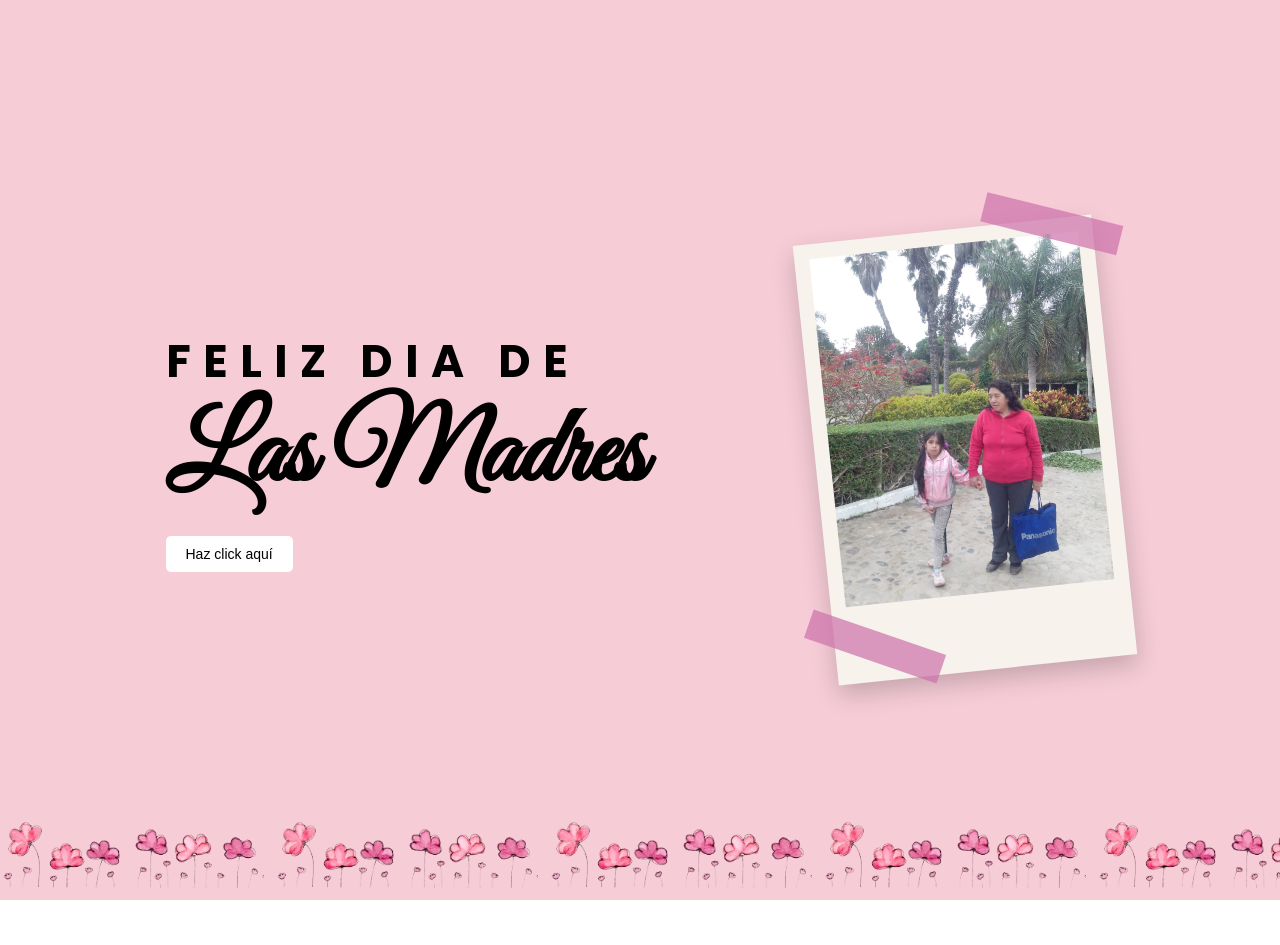
<file: index.html>
<!DOCTYPE html>
<html lang="es">
<head>
<meta charset="UTF-8" />
<meta name="viewport" content="width=device-width, initial-scale=1.0"/>

<title>Feliz Día de las Madres</title>

<link rel="preconnect" href="https://fonts.googleapis.com">
<link rel="stylesheet" href="styles.css">
<link href="https://fonts.googleapis.com/css2?family=Poppins:wght@300;400;500&family=Great+Vibes&display=swap" rel="stylesheet">
</head>

<body>

<!-- ===================================== -->
<!-- PANTALLA 1 -->
<!-- ===================================== -->

<section class="screen home" id="home">

    <div class="container-home">

        <div class="left">

            <h2 class="title-top">FELIZ DIA DE</h2>

            <h1 class="title-main">Las Madres</h1>

            <button class="btn" onclick="nextScreen('options')">
                Haz click aquí
            </button>

        </div>

        <!-- FOTO -->

        <div class="polaroid">

            <!-- AQUI PONES TU IMAGEN -->
            <img src="assets/img/1.jpeg" alt="Foto">

            <div class="tape tape1"></div>
            <div class="tape tape2"></div>

        </div>

    </div>

    <!-- FLORES -->

    <div class="flowers">

        <!-- AQUI PONES TUS FLORES -->
        <img src="assets/img/image-removebg-preview (1).png">
        <img src="assets/img/image-removebg-preview (1).png">
        <img src="assets/img/image-removebg-preview (1).png">
        <img src="assets/img/image-removebg-preview (1).png">
        <img src="assets/img/image-removebg-preview (1).png">
        <img src="assets/img/image-removebg-preview (1).png">
        <img src="assets/img/image-removebg-preview (1).png">

    </div>

</section>

<!-- ===================================== -->
<!-- PANTALLA 2 -->
<!-- ===================================== -->

<section class="screen options-screen hidden" id="options">

    <div class="options-container">

        <h1 class="options-title">
            Escoge una de estas opciones:
        </h1>

<div class="cards">

    <!-- OPCION 1 -->
    <div class="card" onclick="window.location.href='carusel.html'">
        <img src="assets/img/opcion1.png">
    </div>

    <!-- OPCION 2 -->
    <div class="card" onclick="window.location.href='video.html'">
        <img src="assets/img/opcion2.png">
    </div>

    <!-- OPCION 3 -->
    <div class="card" onclick="window.location.href='carta.html'">
        <img src="assets/img/opcion3.png">
    </div>

</div>

    </div>


</section>

<script src="script.js"></script>

</body>
</html>
</file>
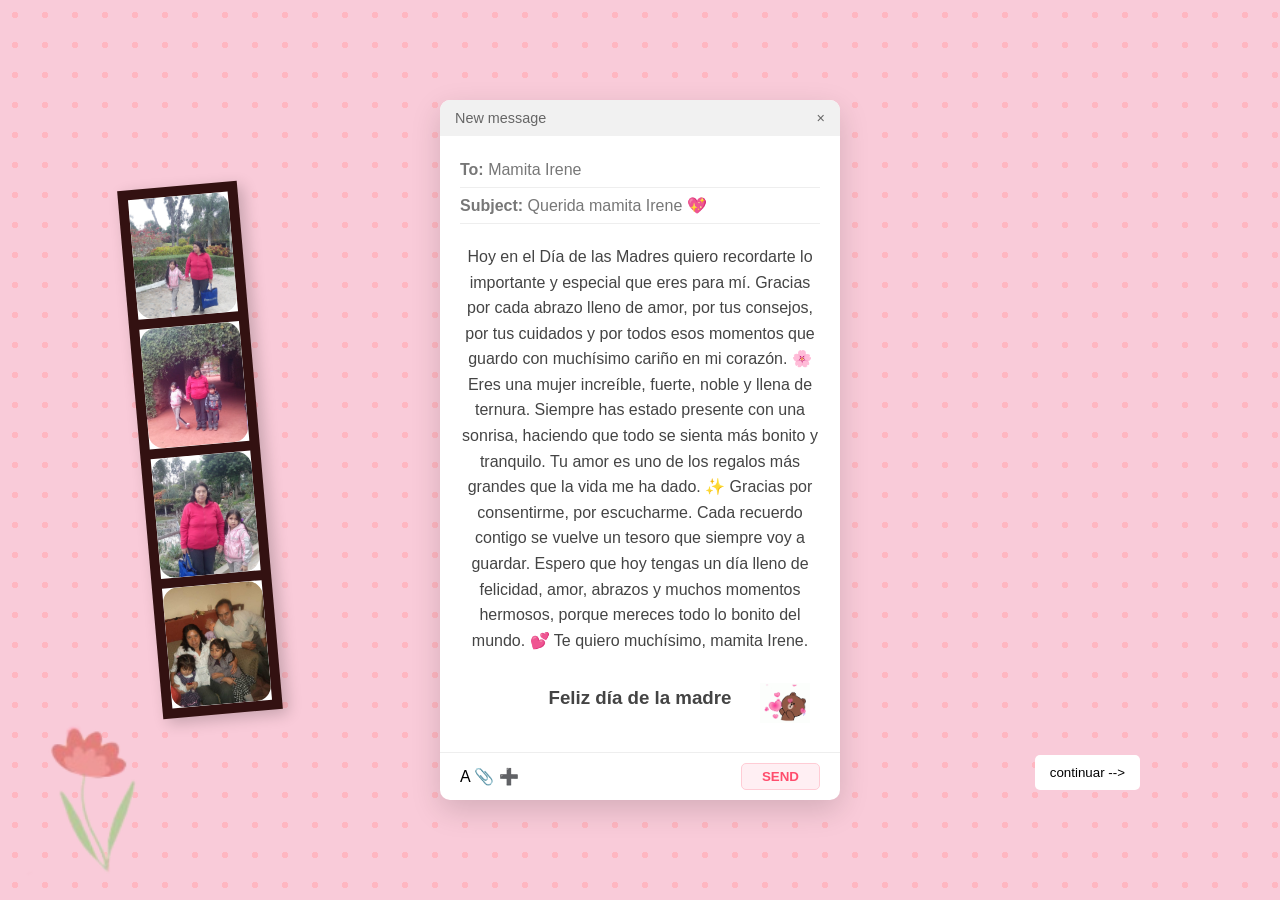
<file: carta.html>
<!DOCTYPE html>
<html lang="es">
<head>
    <meta charset="UTF-8">
    <meta name="viewport" content="width=device-width, initial-scale=1.0">
    <title>Tarjeta</title>
    <link rel="stylesheet" href="assets/css/carta.css">
</head>
<body>

    <div class="main-container">
        <div class="photo-strip">
            <div class="frame"><img src="assets/img/1.jpeg" alt="Foto 1"></div>
            <div class="frame"><img src="assets/img/2.jpg" alt="Foto 2"></div>
            <div class="frame"><img src="assets/img/3.jpg" alt="Foto 3"></div>
            <div class="frame"><img src="assets/img/viejo.jpg" alt="Foto 4"></div>
        </div>

        <div class="message-window">
            <div class="window-header">
                <span>New message</span>
                <span class="close-btn">×</span>
            </div>
            
            <div class="window-body">
                <div class="field"><strong>To:</strong> <span>Mamita Irene</span></div>
                <hr>
                <div class="field"><strong>Subject:</strong> <span>Querida mamita Irene 💖</span></div>
                <hr>
                
                <div class="letter-content">
                    <p> Hoy en el Día de las Madres quiero recordarte lo importante y especial que eres para mí. Gracias por cada abrazo lleno de amor, por tus consejos, por tus cuidados y por todos esos momentos que guardo con muchísimo cariño en mi corazón. 🌸

Eres una mujer increíble, fuerte, noble y llena de ternura. Siempre has estado presente con una sonrisa, haciendo que todo se sienta más bonito y tranquilo. Tu amor es uno de los regalos más grandes que la vida me ha dado. ✨

Gracias por consentirme, por escucharme. Cada recuerdo contigo se vuelve un tesoro que siempre voy a guardar.

Espero que hoy tengas un día lleno de felicidad, amor, abrazos y muchos momentos hermosos, porque mereces todo lo bonito del mundo. 💕

Te quiero muchísimo, mamita Irene.
  </p>
                    
                    <div class="letter-footer">
                        <h3>Feliz día de la madre </h3>
                       <img src="assets/gif/osito.gif" class="heart-icon" alt="corazón">
                    </div>
                </div>
            </div>

            <div class="window-footer">
                <div class="tools">
                    <span>A</span> 📎 ➕
                </div>
                <button class="send-btn" onclick="mostrarAlerta()">SEND</button>
            </div>
        </div>

<div class="corner-navigation">
    
    <button 
        class="continue-btn"
        onclick="window.location.href='index.html'">
        
        continuar -->
        
    </button>

</div>

        
    </div>

    <img src="assets/img/flor.png" class="corner-flower" alt="decoración">

    <script src="script.js"></script>
</body>
</html>
</file>
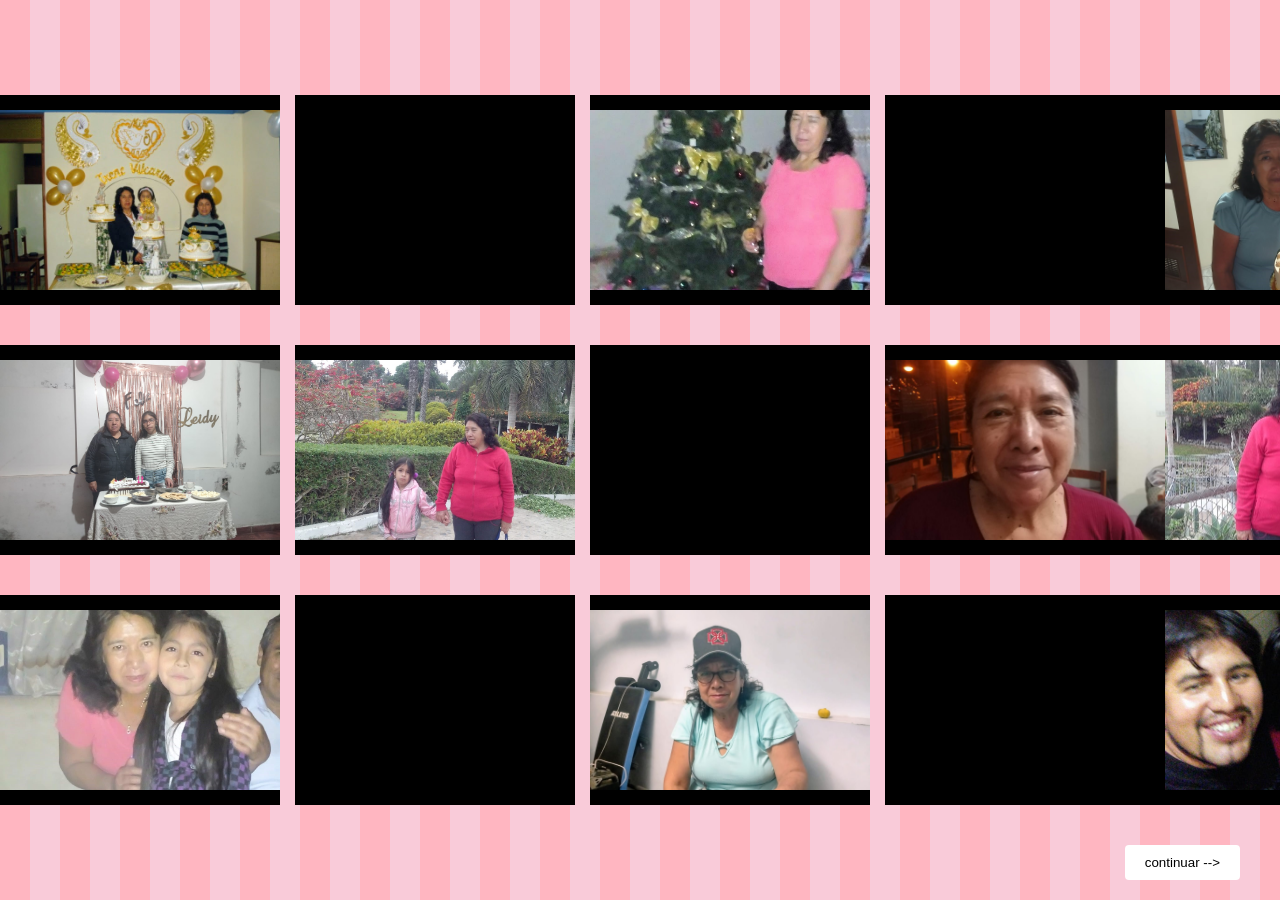
<file: carusel.html>
<!DOCTYPE html>
<html lang="es">
<head>
    <meta charset="UTF-8">
    <meta name="viewport" content="width=device-width, initial-scale=1.0">
    <title>Film Slider Infinito</title>
    <link rel="stylesheet" href="assets/css/carrusel.css">
</head>
<body>
<!-- MUSICA DE FONDO -->
<audio id="bg-music" autoplay loop>
    <source src="assets/musica/Colde - Star (SPOTISAVER).mp3" type="audio/mp3">
</audio>

    <div class="gallery-container">
        <div class="film-row move-left">
            <div class="film-lane">
                <div class="film-strip">
                    <img src="assets/img/WhatsApp Image 2026-05-07 at 6.57.53 PM.jpeg" alt="1">
                    <video src="assets/video/WhatsApp Video 2026-05-07 at 7.58.38 PM.mp4" autoplay muted loop></video>
                    <img src="assets/img/WhatsApp Image 2026-05-07 at 6.58.43 PM.jpeg" alt="2">
                    <video src="assets/video/WhatsApp Video 2026-05-07 at 7.44.29 PM.mp4" autoplay muted loop></video>
                    
                </div>
                <div class="film-strip">
                    <img src="assets/img/WhatsApp Image 2026-05-07 at 7.00.41 PM (1).jpeg" alt="1">
                    <img src="assets/img/viaje.jpg" alt="3">
                    <img src="assets/img/WhatsApp Image 2026-05-07 at 7.00.41 PM.jpeg" alt="2">
                    <img src="assets/img/viejo.jpg" alt="3">
                </div>
            </div>
        </div>

        <div class="film-row move-right">
            <div class="film-lane">
                <div class="film-strip">
                    <img src="assets/img/WhatsApp Image 2026-05-07 at 7.00.42 PM (1).jpeg" alt="4">
                     <img src="assets/img/1.jpeg" alt="3">
                    <video src="assets/video/WhatsApp Video 2026-05-07 at 8.31.42 PM.mp4" autoplay muted loop></video>
                    <img src="assets/img/WhatsApp Image 2026-05-07 at 7.00.42 PM (2).jpeg" alt="6">
                </div>
                <div class="film-strip">
                     <img src="assets/img/3.jpg" alt="3">
                    <img src="assets/img/WhatsApp Image 2026-05-07 at 7.00.42 PM (3).jpeg" alt="5">
                     <img src="assets/img/2.jpg" alt="3">
                    <img src="assets/img/WhatsApp Image 2026-05-07 at 7.00.42 PM.jpeg" alt="6">
                </div>
            </div>
        </div>

        <div class="film-row move-left">
            <div class="film-lane">
                <div class="film-strip">
                    <img src="assets/img/WhatsApp Image 2026-05-07 at 7.00.43 PM.jpeg" alt="7">
                    <video src="assets/video/WhatsApp Video 2026-05-07 at 8.07.32 PM.mp4" autoplay muted loop></video>
                    <img src="assets/img/WhatsApp Image 2026-05-07 at 7.01.08 PM.jpeg" alt="9">
                    <video src="assets/video/WhatsApp Video 2026-05-07 at 8.31.42 PM.mp4" autoplay muted loop></video>
                </div>
                <div class="film-strip">
                    <img src="assets/img/WhatsApp Image 2026-05-07 at 7.02.56 PM.jpeg" alt="7">
                    <img src="assets/img/WhatsApp Image 2026-05-07 at 7.00.41 PM.jpeg" alt="8">
                    <img src="assets/img/viejo.jpg" alt="9">
                    <video src="assets/video/WhatsApp Video 2026-05-07 at 8.07.32 PM.mp4" autoplay muted loop></video>
                </div>
            </div>
        </div>

        <button 
            class="btn-continue"
            onclick="window.location.href='index.html#options'">
            
            continuar -->
            
        </button>
    </div>

<script src="script.js"></script> 
</body>
</html>
</file>
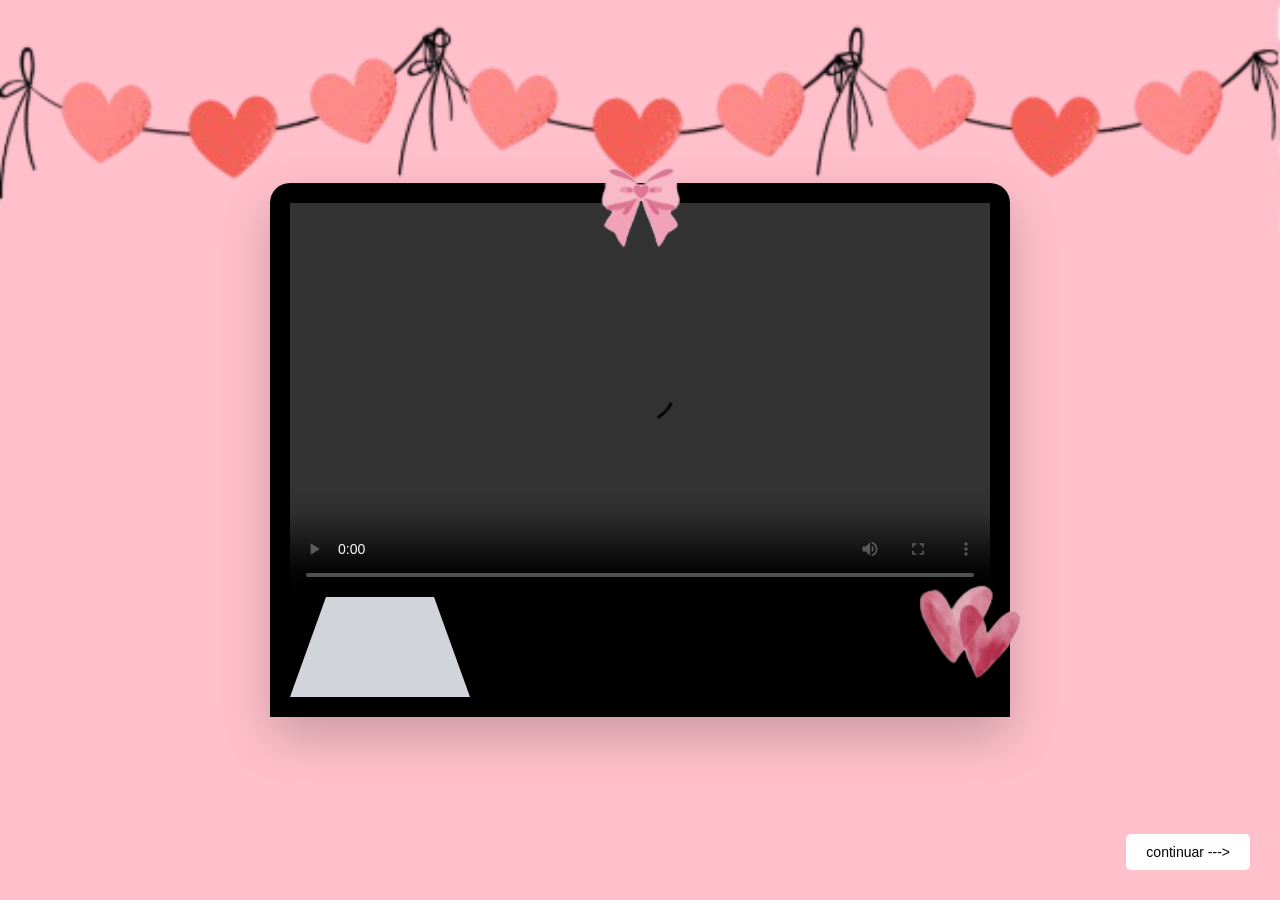
<file: video.html>
<!DOCTYPE html>
<html lang="es">
<head>
    <meta charset="UTF-8">
    <meta name="viewport" content="width=device-width, initial-scale=1.0">
    <title>Monitor Decorado</title>
    <link rel="stylesheet" href="assets/css/video.css">
</head>
<body>

    <div class="background-pink">
        <img src="assets/img/guirnalda-corazones.png" class="garland" alt="Guirnalda">

        <div class="monitor-container">
            <img src="assets/img/image-removebg-preview.png" class="ribbon" alt="Moño">

        <div class="imac-body">

            <div class="screen-frame">

                <video class="screen-content" autoplay loop controls>

                    <source 
                            src="assets/video/WhatsApp Video 2026-05-07 at 8.31.42 PM.mp4" 
                            type="video/mp4">

                </video>

            </div>

            <div class="imac-stand"></div>

        </div>

            <img src="assets/img/image-removebg-preview (3).png" class="side-hearts" alt="Corazones">
        </div>

        <button 
            class="btn-continue" 
            onclick="window.location.href='index.html#options'">
            continuar --->
        </button>
    </div>

    <script src="script.js"></script>
</body>
</html>
</file>
<file: styles.css>
*{
    margin:0;
    padding:0;
    box-sizing:border-box;
}

body{
    font-family:'Poppins',sans-serif;
    overflow:hidden;
}

/* PANTALLAS */

.screen{
    width:100%;
    height:100vh;
    position:absolute;
    top:0;
    left:0;
    display:flex;
    justify-content:center;
    align-items:center;
    transition:1s;
}

.hidden{
    opacity:0;
    pointer-events:none;
    transform:scale(1.1);
}

/* ===================================== */
/* PANTALLA 1 */
/* ===================================== */

.home{
    background:#f6ccd7;
    overflow:hidden;
}

.container-home{
    width:100%;
    max-width:1200px;
    display:flex;
    justify-content:space-around;
    align-items:center;
    padding:40px;
}

/* TEXTO */

.left{
    animation:fadeLeft 1s ease;
}

.title-top{
    font-size:45px;
    letter-spacing:12px;
    margin-bottom:10px;
}

.title-main{
    font-family:'Great Vibes',cursive;
    font-size:110px;
    line-height:100px;
}

.btn{
    margin-top:30px;
    padding:10px 20px;
    border:none;
    background:white;
    cursor:pointer;
    border-radius:5px;
    transition:0.3s;
    font-size:14px;
}

.btn:hover{
    transform:scale(1.08);
    background:#ffdce8;
}

/* FOTO POLAROID */

.polaroid{
    width:300px;
    background:#f7f2eb;
    padding:15px 15px 70px;
    transform:rotate(-6deg);
    position:relative;
    animation:float 3s ease-in-out infinite;
    box-shadow:0 10px 25px rgba(0,0,0,0.2);
}

.polaroid img{
    width:100%;
    height:350px;
    object-fit:cover;
}

/* CINTAS */

.tape{
    width:140px;
    height:30px;
    background:rgba(206,113,170,0.7);
    position:absolute;
}

.tape1{
    top:-10px;
    right:-30px;
    transform:rotate(20deg);
}

.tape2{
    bottom:20px;
    left:-30px;
    transform:rotate(25deg);
}

/* FLORES ABAJO */

.flowers{
    position:absolute;
    bottom:0;
    width:100%;
    display:flex;
    justify-content:center;
    gap:10px;
    padding:10px;
}

.flowers img{
    width:60px;
    animation:flowerMove 2s ease-in-out infinite alternate;
}

/* ===================================== */
/* PANTALLA 2 */
/* ===================================== */

.options-screen{
    background:#ffd9e4;
    background-image:
    radial-gradient(#f8a9c3 1.5px, transparent 1.5px);
    background-size:25px 25px;
}

.options-container{
    text-align:center;
}

.options-title{
    font-size:40px;
    margin-bottom:60px;
    color:#7c5d5d;
    text-shadow:2px 2px 4px rgba(0,0,0,0.2);
}

.cards{
    display:flex;
    gap:40px;
    justify-content:center;
    flex-wrap:wrap;
}

.card{
    width:180px;
    height:180px;
    background:white;
    border:6px solid #ff9fc2;
    border-radius:20px;
    cursor:pointer;
    transition:0.4s;
    overflow:hidden;
    position:relative;
}

.card:hover{
    transform:translateY(-12px) scale(1.05);
}

.card img{
    width:100%;
    height:100%;
    object-fit:cover;
}

.next-btn{
    position:absolute;
    right:30px;
    bottom:30px;
}

/* ===================================== */
/* ANIMACIONES */
/* ===================================== */

@keyframes float{
    0%{
        transform:rotate(-6deg) translateY(0);
    }

    50%{
        transform:rotate(-6deg) translateY(-15px);
    }

    100%{
        transform:rotate(-6deg) translateY(0);
    }
}

@keyframes flowerMove{
    from{
        transform:translateY(0);
    }

    to{
        transform:translateY(-8px);
    }
}

@keyframes fadeLeft{
    from{
        opacity:0;
        transform:translateX(-80px);
    }

    to{
        opacity:1;
        transform:translateX(0);
    }
}

/* RESPONSIVE */

@media(max-width:900px){

    .container-home{
        flex-direction:column;
        text-align:center;
        gap:50px;
    }

    .title-top{
        font-size:30px;
    }

    .title-main{
        font-size:70px;
    }

    .polaroid{
        width:240px;
    }

    .polaroid img{
        height:280px;
    }
}


.flowers{
    position:absolute;
    bottom:0;
    left:0;
    width:100%;
    
    display:flex;
    justify-content:space-between;
    align-items:flex-end;

    padding:0 10px;

    overflow:hidden;
}

.flowers {
    display: flex;
    justify-content: space-around; /* Distribuye las flores uniformemente */
    align-items: flex-end;        /* Las alinea a la base */
    width: 100%;
    overflow: hidden;             /* Evita que salgan del margen */
    padding: 10px 0;
}

.flowers img {
    width: auto;                  /* Deja que el ancho sea proporcional */
    height: 80px;                 /* Ajusta este valor según qué tan grandes las quieras */
    object-fit: contain;
    animation: flowerMove 2s ease-in-out infinite alternate;
}

/* Definición de la animación para que no de error */
@keyframes flowerMove {
    from { transform: translateY(0) rotate(0deg); }
    to { transform: translateY(-5px) rotate(2deg); }
}

/* ===================================== */
/* RESPONSIVE COMPLETO */
/* ===================================== */

/* TABLETS */

@media (max-width: 1024px){

    .container-home{
        width:95%;
        gap:40px;
    }

    .title-top{
        font-size:35px;
        letter-spacing:8px;
    }

    .title-main{
        font-size:85px;
        line-height:85px;
    }

    .polaroid{
        width:260px;
    }

    .polaroid img{
        height:300px;
    }

    .cards{
        gap:25px;
    }

    .card{
        width:160px;
        height:160px;
    }

    .flowers img{
        height:70px;
    }
}

/* CELULARES */

@media (max-width: 768px){

    body{
        overflow-y:auto;
    }

    .screen{
        height:auto;
        min-height:100vh;

        padding:30px 20px;
    }

    /* HOME */

    .container-home{

        flex-direction:column;

        justify-content:center;
        align-items:center;

        text-align:center;

        gap:40px;

        padding:20px;
    }

    .left{
        display:flex;
        flex-direction:column;
        align-items:center;
    }

    .title-top{
        font-size:24px;
        letter-spacing:5px;
    }

    .title-main{
        font-size:60px;
        line-height:65px;
    }

    .btn{
        font-size:14px;
        padding:12px 20px;
    }

    /* POLAROID */

    .polaroid{

        width:220px;

        padding:12px 12px 55px;
    }

    .polaroid img{

        height:250px;
    }

    .tape{

        width:100px;
        height:22px;
    }

    /* OPCIONES */

    .options-container{
        width:100%;
    }

    .options-title{

        font-size:28px;

        margin-bottom:35px;
    }

    .cards{

        display:grid;

        grid-template-columns:1fr 1fr;

        gap:20px;

        justify-items:center;
    }

    .card{

        width:150px;
        height:150px;
    }

    /* BOTON */

    .next-btn{

        right:20px;
        bottom:20px;

        font-size:13px;
    }

    /* FLORES */

    .flowers{

        padding:0 5px;
    }

    .flowers img{

        height:55px;
    }
}

/* CELULARES PEQUEÑOS */

@media (max-width: 480px){

    .screen{
        padding:25px 15px;
    }

    .title-top{

        font-size:18px;

        letter-spacing:3px;
    }

    .title-main{

        font-size:48px;

        line-height:50px;
    }

    .polaroid{

        width:190px;
    }

    .polaroid img{

        height:210px;
    }

    /* TARJETAS */

    .cards{

        grid-template-columns:1fr;
    }

    .card{

        width:180px;
        height:180px;
    }

    .options-title{

        font-size:22px;
    }

    /* FLORES */

    .flowers{

        gap:2px;

        padding:0;
    }

    .flowers img{

        height:42px;
    }

    /* BOTON */

    .btn,
    .next-btn{

        font-size:12px;

        padding:10px 16px;
    }
}
</file>
<file: assets/css/carta.css>
body {
    margin: 0;
    padding: 0;
    background-color: #f9cbd9; /* Color rosado de fondo */
    background-image: radial-gradient(#ffb6c1 15%, transparent 16%);
    background-size: 30px 30px; /* Efecto de puntos/corazones de fondo */
    font-family: 'Comic Sans MS', 'Arial', sans-serif;
    display: flex;
    justify-content: center;
    align-items: center;
    height: 100vh;
    overflow: hidden;
}

.main-container {
    position: relative;
    width: 90%;
    max-width: 1000px;
    height: 80vh;
    display: flex;
    justify-content: center;
    align-items: center;
}

/* Tira de Fotos */
.photo-strip {
    position: absolute;
    left: 0;
    background-color: #331111; /* Color café oscuro del marco */
    padding: 10px;
    display: flex;
    flex-direction: column;
    gap: 10px;
    transform: rotate(-5deg);
    box-shadow: 5px 5px 15px rgba(0,0,0,0.2);
}

.frame {
    width: 100px;
    height: 120px;
    background-color: #fff;
    overflow: hidden;
}

.frame img {
    width: 100%;
    height: 100%;
    object-fit: cover;
}

/* Ventana de Correo */
.message-window {
    width: 400px;
    background: white;
    border-radius: 10px;
    box-shadow: 0 10px 30px rgba(0,0,0,0.15);
    overflow: hidden;
    z-index: 10;
}

.window-header {
    background: #f1f1f1;
    padding: 10px 15px;
    display: flex;
    justify-content: space-between;
    color: #666;
    font-size: 0.9em;
}

.window-body {
    padding: 20px;
}

.field {
    margin: 5px 0;
    color: #777;
}

hr { border: 0; border-top: 1px solid #eee; }

.letter-content {
    margin-top: 20px;
    text-align: center;
    color: #444;
    line-height: 1.6;
}

.letter-footer {
    position: relative;
    margin-top: 30px;
}

.heart-icon {
    width: 50px;
    position: absolute;
    right: 10px;
    bottom: -10px;
}

/* Footer y Botones */
.window-footer {
    border-top: 1px solid #eee;
    padding: 10px 20px;
    display: flex;
    justify-content: space-between;
    align-items: center;
}

.send-btn {
    background-color: #ffeff3;
    border: 1px solid #ffccd5;
    color: #ff4d6d;
    padding: 5px 20px;
    border-radius: 5px;
    cursor: pointer;
    font-weight: bold;
}

.continue-btn {
    position: absolute;
    right: 0;
    bottom: 20px;
    background: white;
    border: none;
    padding: 10px 15px;
    border-radius: 5px;
    cursor: pointer;
}

.corner-flower {
    position: absolute;
    bottom: 20px;
    left: 20px;

    width: 140px; /* más grande */
}



/* FRAMES */
.frame{
    animation:floatPhoto 4s ease-in-out infinite;
    transition:0.2s;
}

/* EFECTO HOVER */
.frame:hover{
    transform:scale(1.08) rotate(2deg);
}

/* IMAGEN */
.frame img{
    width:100%;
    height:100%;
    object-fit:cover;
    border-radius:15px;
}

/* ANIMACION DIFERENTE PARA CADA FOTO */
.frame:nth-child(2){
    animation-delay:0.5s;
}

.frame:nth-child(3){
    animation-delay:1s;
}

.frame:nth-child(4){
    animation-delay:1.5s;
}

/* KEYFRAMES */
@keyframes floatPhoto{

    0%{
        transform:translateY(0px);
    }

    50%{
        transform:translateY(-15px);
    }

    100%{
        transform:translateY(0px);
    }
}

/* ===================================== */
/* RESPONSIVE */
/* ===================================== */

@media (max-width: 1024px){

    .main-container{
        padding:20px;
    }

    .photo-strip{
        gap:15px;
        justify-content:center;
    }

    .frame{
        width:180px;
        height:250px;
    }

    .message-window{
        width:90%;
    }
}

/* CELULARES */

@media (max-width: 768px){

    body{
        overflow-y:auto;
    }

    .main-container{
        display:flex;
        flex-direction:column;
        align-items:center;
        justify-content:center;
        gap:30px;

        padding:30px 20px;
    }

    /* FOTOS */

    .photo-strip{
        display:grid;
        grid-template-columns:1fr 1fr;
        gap:15px;
    }

    .frame{
        width:150px;
        height:210px;
    }

    .frame img{
        width:100%;
        height:100%;
        object-fit:cover;
    }

    /* VENTANA */

    .message-window{
        width:100%;
        max-width:500px;
    }

    .window-header,
    .window-footer{
        padding:12px;
    }

    .window-body{
        padding:20px;
    }

    .letter-content h3{
        font-size:22px;
        text-align:center;
    }

    .letter-content p{
        font-size:14px;
        line-height:1.6;
    }

    /* BOTON */

    .continue-btn{
        font-size:14px;
        padding:10px 18px;
    }

    /* FLOR */

    .corner-flower{
        width:110px;
        left:-10px;
        bottom:-10px;
        opacity:0.9;
    }

    /* GIF */

    .heart-icon{
        width:80px;
    }
}

/* ===================================== */
/* RESPONSIVE COMPLETO */
/* ===================================== */

/* TABLETS */

@media (max-width: 1024px){

    body{
        overflow-y:auto;
    }

    .main-container{

        width:95%;
        height:auto;

        padding:40px 20px;

        gap:30px;
    }

    .photo-strip{

        left:10px;
    }

    .frame{

        width:130px;
        height:160px;
    }

    .message-window{

        width:420px;
    }

    .corner-flower{

        width:120px;
    }
}

/* CELULARES */

@media (max-width: 768px){

    body{

        height:auto;
        min-height:100vh;

        overflow-y:auto;

        padding:20px 15px;
    }

    .main-container{

        width:100%;
        height:auto;

        display:flex;
        flex-direction:column;

        align-items:center;
        justify-content:center;

        gap:25px;
    }

    /* TIRA DE FOTOS */

    .photo-strip{

        position:relative;

        left:auto;

        transform:none;

        flex-direction:row;

        flex-wrap:wrap;

        justify-content:center;

        align-items:center;

        width:100%;

        max-width:420px;

        padding:15px;

        gap:12px;
    }

    .frame{

        width:130px;
        height:150px;
    }

    /* VENTANA */

    .message-window{

        width:100%;

        max-width:500px;

        border-radius:15px;
    }

    .window-header{

        padding:12px 15px;

        font-size:14px;
    }

    .window-body{

        padding:18px;
    }

    .field{

        font-size:14px;
    }

    .letter-content{

        font-size:14px;

        line-height:1.7;
    }

    .letter-content h3{

        font-size:20px;
    }

    /* GIF */

    .heart-icon{

        width:65px;

        right:0;
        bottom:-5px;
    }

    /* FOOTER */

    .window-footer{

        padding:12px 15px;

        flex-wrap:wrap;

        gap:10px;
    }

    .send-btn{

        width:100%;

        padding:10px;

        font-size:14px;
    }

    /* BOTON CONTINUAR */

    .continue-btn{

        position:relative;

        right:auto;
        bottom:auto;

        width:100%;

        max-width:250px;

        margin-top:15px;

        padding:12px;

        font-size:14px;
    }

    /* FLOR */

    .corner-flower{

        width:90px;

        left:5px;
        bottom:5px;

        opacity:0.9;
    }
}

/* CELULARES PEQUEÑOS */

@media (max-width: 480px){

    body{

        background-size:20px 20px;
    }

    .photo-strip{

        max-width:100%;

        gap:10px;
    }

    .frame{

        width:110px;
        height:130px;
    }

    .message-window{

        width:100%;
    }

    .window-header{

        font-size:12px;
    }

    .window-body{

        padding:15px;
    }

    .field{

        font-size:12px;
    }

    .letter-content{

        font-size:13px;
    }

    .letter-content h3{

        font-size:17px;
    }

    .heart-icon{

        width:55px;
    }

    .send-btn{

        font-size:12px;

        padding:9px;
    }

    .continue-btn{

        font-size:13px;

        padding:10px;
    }

    .corner-flower{

        width:70px;
    }
}
</file>
<file: assets/css/carrusel.css>
body {
    margin: 0;
    padding: 0;
    background-color: #f9cbd9;
    /* Fondo de rayas rosadas */
    background-image: linear-gradient(90deg, #ffb6c1 50%, transparent 50%);
    background-size: 60px 100%;
    overflow: hidden;
}

.gallery-container {
    display: flex;
    flex-direction: column;
    justify-content: center;
    height: 100vh;
    gap: 20px;
}

.film-row {
    width: 100%;
    overflow: hidden; /* Oculta lo que sale de la pantalla */
    position: relative;
    display: flex;
}

.film-lane {
    display: flex;
    width: max-content; /* Importante para que el contenido no se amontone */
}

.film-strip {
    display: flex;
    gap: 15px;
    padding: 10px 0;
}

/* Estilo del rollo de película */
.film-strip img, .film-strip video {
    height: 180px;
    width: 280px;
    object-fit: cover;
    border-top: 15px solid #222;
    border-bottom: 15px solid #222;
    /* Efecto de perforaciones de película */
    border-image: radial-gradient(#fff 30%, transparent 35%) 15% repeat;
    background: #000;
}

/* ANIMACIONES */

/* Fila 1 y 3 hacia la izquierda */
.move-left .film-lane {
    animation: scrollLeft 20s linear infinite;
}

/* Fila 2 hacia la derecha */
.move-right .film-lane {
    animation: scrollRight 20s linear infinite;
}

@keyframes scrollLeft {
    0% { transform: translateX(0); }
    100% { transform: translateX(-50%); } /* Se mueve la mitad (el bloque duplicado) */
}

@keyframes scrollRight {
    0% { transform: translateX(-50%); }
    100% { transform: translateX(0); }
}

/* Botón Continuar */
.btn-continue {
    position: absolute;
    bottom: 20px;
    right: 40px;
    background: white;
    border: none;
    padding: 10px 20px;
    border-radius: 4px;
    cursor: pointer;
    font-family: sans-serif;
    z-index: 100;
}


/* ===================================== */
/* RESPONSIVE */
/* ===================================== */

@media (max-width: 1024px){

    .film-strip img,
    .film-strip video{

        width:220px;
        height:150px;
    }

    .gallery-container{
        gap:15px;
    }
}

/* TABLETS */

@media (max-width: 768px){

    body{
        overflow-y:auto;
    }

    .gallery-container{
        height:auto;
        min-height:100vh;

        gap:12px;
        padding:20px 0 80px;
    }

    .film-strip{
        gap:10px;
    }

    .film-strip img,
    .film-strip video{

        width:180px;
        height:120px;

        border-top:10px solid #222;
        border-bottom:10px solid #222;
    }

    /* BOTON */

    .btn-continue{

        bottom:15px;
        right:15px;

        padding:10px 18px;

        font-size:14px;
    }
}

/* CELULARES */

@media (max-width: 480px){

    body{
        background-size:40px 100%;
    }

    .gallery-container{
        gap:10px;
        padding-bottom:90px;
    }

    .film-strip{
        gap:8px;
    }

    .film-strip img,
    .film-strip video{

        width:140px;
        height:95px;

        border-top:8px solid #222;
        border-bottom:8px solid #222;
    }

    /* ANIMACION MAS SUAVE EN CELULAR */

    .move-left .film-lane,
    .move-right .film-lane{

        animation-duration:30s;
    }

    /* BOTON */

    .btn-continue{

        width:calc(100% - 30px);

        right:15px;
        left:15px;

        bottom:15px;

        text-align:center;

        font-size:15px;

        padding:12px 0;
    }
}
</file>
<file: assets/css/video.css>
:root {
    --pink-bg: #ffc0cb;
}

body, html {
    margin: 0;
    padding: 0;
    height: 100%;
    overflow: hidden;
    font-family: 'Arial', sans-serif;
}

.background-pink {
    background-color: var(--pink-bg);
    width: 100vw;
    height: 100vh;
    display: flex;
    justify-content: center;
    align-items: center;
    position: relative;
}

/* Decoraciones */
.garland {
    position: absolute;
    top: 0;
    width: 100%;
    z-index: 1;
}

.ribbon {
    position: absolute;
    top: -30px; /* Ajusta para que quede sobre el marco */
    left: 50%;
    transform: translateX(-50%);
    width: 120px;
    z-index: 10;
}

.side-hearts {
    position: absolute;
    bottom: 20px;
    right: -40px;
    width: 150px;
    z-index: 10;
}

/* Monitor iMac Style */
.monitor-container {
    position: relative;
    width: 700px;
    display: flex;
    flex-direction: column;
    align-items: center;
}

.imac-body {
    background: #000;
    padding: 20px;
    border-radius: 20px 20px 0 0;
    width: 100%;
    box-shadow: 0 20px 50px rgba(0,0,0,0.2);
}

.screen-frame {
    background: #fff;
    width: 100%;
    aspect-ratio: 16 / 9;
    overflow: hidden;
    display: flex;
    justify-content: center;
    align-items: center;
}

.screen-content {
    width: 100%;
    height: 100%;
    object-fit: cover;
}

.imac-stand {
    width: 180px;
    height: 100px;
    background: #d1d5db; /* Color gris metálico */
    clip-path: polygon(20% 0%, 80% 0%, 100% 100%, 0% 100%);
}

/* Botón */
.btn-continue {
    position: absolute;
    bottom: 30px;
    right: 30px;
    background: white;
    border: none;
    padding: 10px 20px;
    border-radius: 5px;
    cursor: pointer;
    font-size: 14px;
}

.btn-continue:hover {
    background: #fdfdfd;
    transform: scale(1.05);
}

/* ===================================== */
/* RESPONSIVE */
/* ===================================== */

@media (max-width: 1024px){

    .monitor-container{
        width:85%;
    }

    .ribbon{
        width:100px;
    }

    .side-hearts{
        width:120px;
        right:-20px;
    }
}

/* TABLETS */

@media (max-width: 768px){

    body,
    html{
        overflow-y:auto;
    }

    .background-pink{
        padding:20px;
        box-sizing:border-box;
    }

    .monitor-container{
        width:100%;
        max-width:600px;
    }

    .imac-body{
        padding:15px;
        border-radius:18px 18px 0 0;
    }

    .screen-frame{
        aspect-ratio:16 / 10;
    }

    .imac-stand{
        width:130px;
        height:70px;
    }

    /* DECORACIONES */

    .ribbon{
        width:90px;
        top:-20px;
    }

    .side-hearts{
        width:100px;
        right:-10px;
        bottom:10px;
    }

    .garland{
        width:100%;
    }

    /* BOTON */

    .btn-continue{
        bottom:20px;
        right:20px;

        padding:10px 18px;

        font-size:13px;
    }
}

/* CELULARES */

@media (max-width: 480px){

    .background-pink{
        padding:15px;
    }

    .monitor-container{
        width:100%;
    }

    .imac-body{
        padding:10px;
        border-radius:15px 15px 0 0;
    }

    .screen-frame{
        aspect-ratio:16 / 11;
    }

    .imac-stand{
        width:90px;
        height:45px;
    }

    /* DECORACIONES */

    .ribbon{
        width:70px;
        top:-12px;
    }

    .side-hearts{
        width:70px;
        right:-5px;
        bottom:5px;
    }

    .garland{
        top:0;
    }

    /* BOTON RESPONSIVE */

    .btn-continue{

        width:calc(100% - 30px);

        left:15px;
        right:15px;

        bottom:15px;

        padding:12px 0;

        font-size:14px;

        text-align:center;
    }
}
</file>
